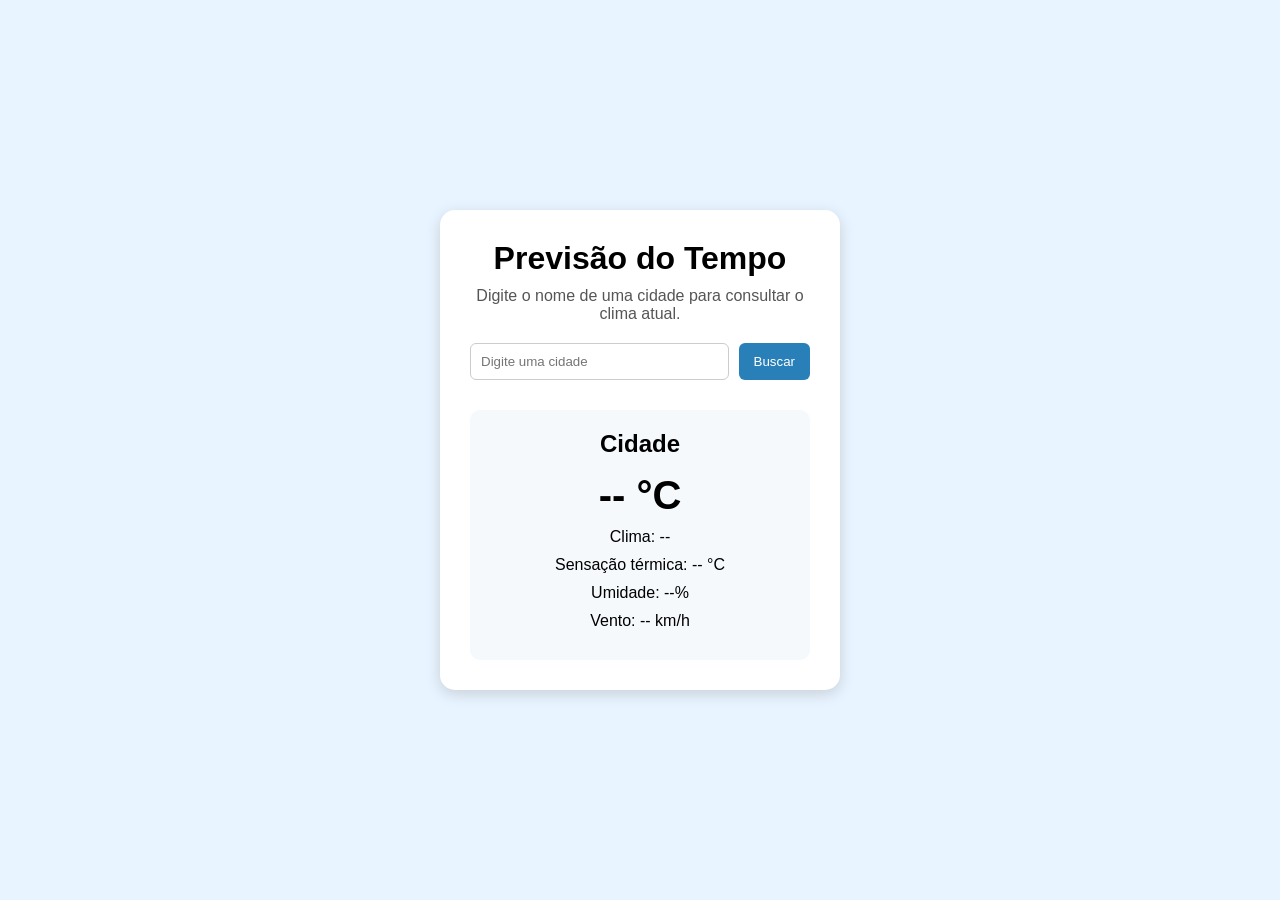
<file: index.html>
<!DOCTYPE html>
<html lang="pt-br">
<head>
    <meta charset="UTF-8">
    <meta name="viewport" content="width=device-width, initial-scale=1.0">
    <link rel="stylesheet" href="style.css">
    <title>Atividade de Clima</title>
</head>
<body>
    <main class="container">

        <h1>Previsão do Tempo</h1>

        <p>Digite o nome de uma cidade para consultar o clima atual.</p>

        <section class="busca">

            <input 
                type="text" 
                id="cidade" 
                placeholder="Digite uma cidade"
            >

            <button id="buscar">
                Buscar
            </button>

        </section>

        <section class="resultado">

            <h2 id="nomeCidade">
                Cidade
            </h2>

            <p class="temperatura">
                <span id="temperatura">--</span> °C
            </p>
            
            <p>
                Clima:
                <span id="descricao">--</span>
            </p>

            <p>
                Sensação térmica:
                <span id="sensacao">--</span> °C
            </p>

            <p>
                Umidade:
                <span id="umidade">--</span>%
            </p>

            <p>
                Vento:
                <span id="vento">--</span> km/h
            </p>

        </section>

        <script src="script.js"></script>
    </main>

</body>
</html>
</file>
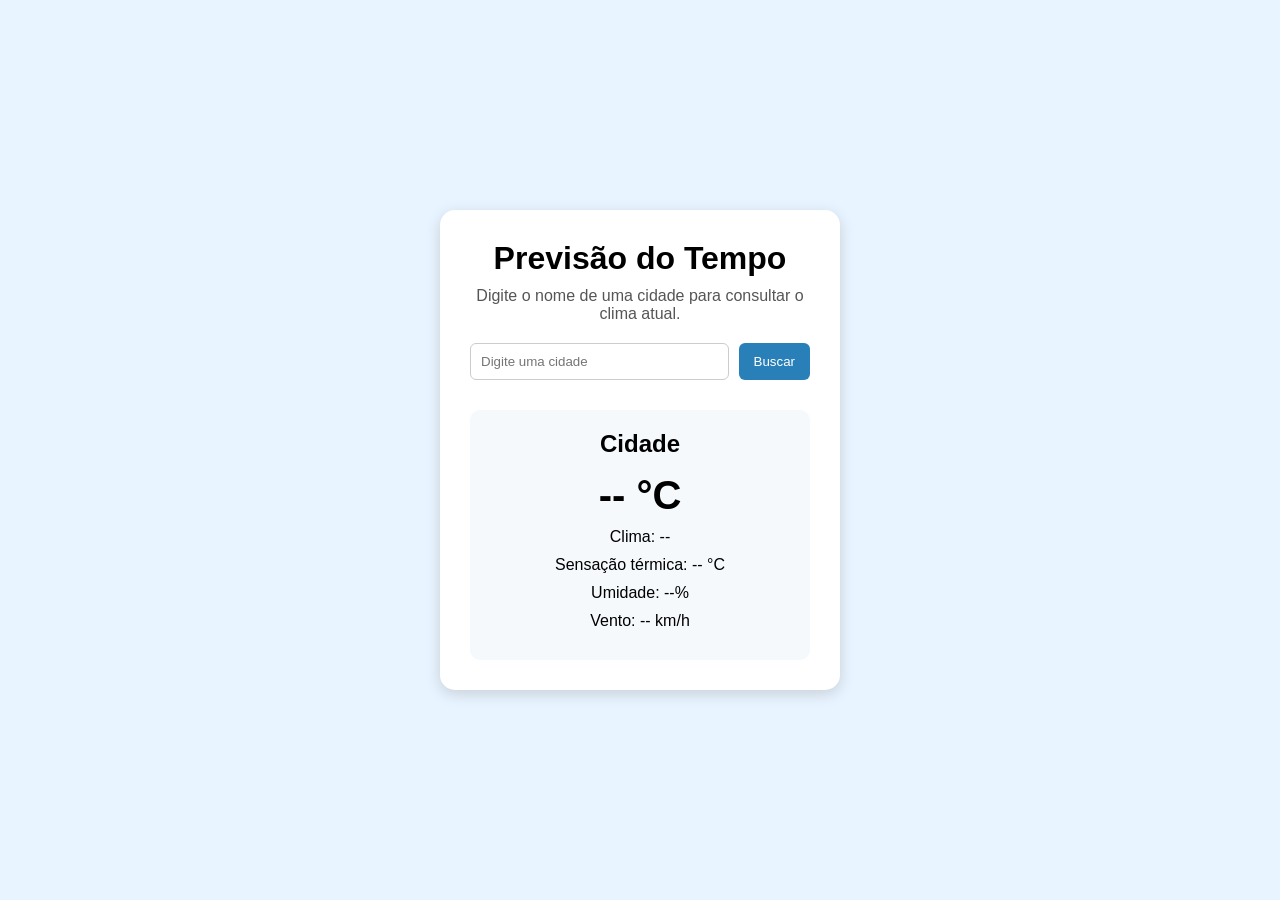
<file: html/index.html>
<!DOCTYPE html>
<html lang="pt-br">
<head>
    <meta charset="UTF-8">
    <meta name="viewport" content="width=device-width, initial-scale=1.0">
    <link rel="stylesheet" href="../styles/style.css">
    <title>Atividade de Clima</title>
</head>
<body>
    <main class="container">

        <h1>Previsão do Tempo</h1>

        <p>Digite o nome de uma cidade para consultar o clima atual.</p>

        <section class="busca">

            <input 
                type="text" 
                id="cidade" 
                placeholder="Digite uma cidade"
            >

            <button id="buscar">
                Buscar
            </button>
            
        </section>

        <section class="resultado">

            <h2 id="nomeCidade">
                Cidade
            </h2>

            <p class="temperatura">
                <span id="temperatura">--</span> °C
            </p>
            
            <p>
                Clima:
                <span id="descricao">--</span>
            </p>

            <p>
                Sensação térmica:
                <span id="sensacao">--</span> °C
            </p>

            <p>
                Umidade:
                <span id="umidade">--</span>%
            </p>

            <p>
                Vento:
                <span id="vento">--</span> km/h
            </p>

        </section>

        <script src="../js/script.js"></script>
    </main>

</body>
</html>
</file>
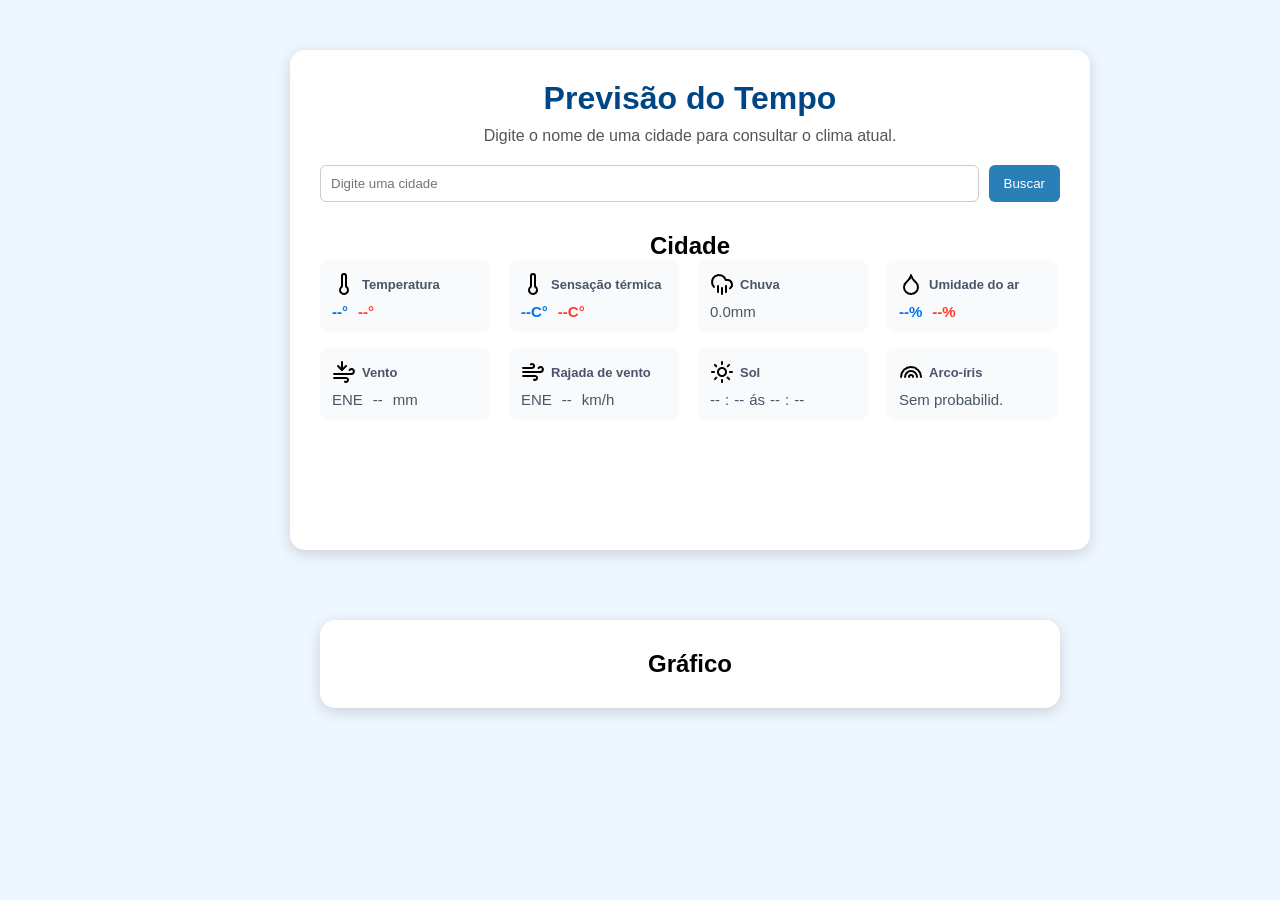
<file: html/clima.html>
<!DOCTYPE html>
<html lang="pt-br">
<head>
    <meta charset="UTF-8">
    <meta name="viewport" content="width=device-width, initial-scale=1.0">
    <title>Página de Clima e Previsão</title>
    <link rel="stylesheet" href="../styles/clima.css">
</head>
<body>
    <main class="container">

        
        <h1>Previsão do Tempo</h1>
        
        <p>Digite o nome de uma cidade para consultar o clima atual.</p>
        
        <section class="busca">
            
            <input 
                type="text" 
                id="cidade" 
                placeholder="Digite uma cidade"
                >

                <button id="buscar">
                    Buscar
            </button>
            
            
        </section>
        <h2 id="nomeCidade">Cidade</h2>
        
        <section class="resultado">
            <div class="temp-card">
                <div class="font-temp"> <img src="../src/thermometer.png" alt="foto1">Temperatura</div>
                <div class="temp-valores">
                    <p class="valor-min"><span id="temp-min">--</span>°</p>
                    <p class="valor-max"><span id="temp-max">--</span>°</p>
                </div>
            </div>
            
            <div class="sensa-card">
               <div class="font-sensa"> <img src="../src/thermometer.png" alt="foto2">Sensação térmica</div>
                <div class="sensa-valores">
                    <p class="valor-min"><span id="sensa-min">--C</span>°</p>
                    <p class="valor-max"><span id="sensa-max">--C</span>°</p>
                </div>
            </div>
            
            <div class="chuva-card">
                <div class="font-chuva"><img src="../src/cloud-rain.png" alt="">Chuva</div>
                <div class="chuva-valor" id="chuva-valor">0.0mm</div>
            </div>
            
            <div class="umida-card">
                <div class="font-umida"><img src="../src/droplet.png" alt="">Umidade do ar</div>
                <div class="umida-valores">
                    <p class="valor-min"><span id="umida-min">--</span>%</p>
                    <p class="valor-max"><span id="umida-max">--</span>%</p>
                </div>
            </div>
            
            <div class="vento-card">
                <div class="font-vento"><img src="../src/wind-arrow-down.png" alt="">Vento</div>
                <div class="vento-valor">ENE<span id="vento-valor">--</span>mm</div>
            </div>
            
            <div class="rajada-card">
             <div class="font-rajada"><img src="../src/wind.png" alt="">Rajada de vento</div>
                <div class="rajada-valor">ENE<span id="rajada-valor">--</span>km/h</div>
            </div>
            
            <div class="sol-card">
             <div class="font-sol"><img src="../src/sun.png" alt="">Sol</div>
             <div class="sol-valor"> <span id="solPor-hora">--</span>:<span id="solPor-minuto">--</span> 
                 ás <span id="solNascer-hora">--</span>:
                 <span id="solNascer-minuto">--</span>
                </div>
            </div>

            <div class="arco-card">
                <div class="font-arco"><img src="../src/rainbow.png" alt="">Arco-íris</div>
                <div class="arco-valor" id="arco-valor">Sem probabilid.</div>
            </div>
        </section>
        <section class="sessao-grafico">
            <div>
                <h2>Gráfico</h2>
            </div>
                <div id="grafico"></div>
        </section>
        
        <script src="https://cdn.plot.ly/plotly-latest.min.js"></script>
        <script src="../js/clima.js"></script>
    </main>
</body>
</html>
</file>
<file: style.css>
* {
    margin: 0;
    padding: 0;
    box-sizing: border-box;
}

body {
    font-family: Arial, sans-serif;
    background-color: #e8f4ff;
    min-height: 100vh;
    display: flex;
    justify-content: center;
    align-items: center;
}

.container {
    background-color: white;
    width: 400px;
    padding: 30px;
    border-radius: 15px;
    text-align: center;
    box-shadow: 0 4px 15px rgba(0, 0, 0, 0.15);
}

h1 {
    margin-bottom: 10px;
}

.container > p {
    margin-bottom: 20px;
    color: #555;
}

.busca {
    display: flex;
    gap: 10px;
    margin-bottom: 30px;
}

.busca input {
    flex: 1;
    padding: 10px;
    border: 1px solid #ccc;
    border-radius: 6px;
}

.busca button {
    padding: 10px 15px;
    border: none;
    border-radius: 6px;
    background-color: #2980b9;
    color: white;
    cursor: pointer;
}

.busca button:hover {
    background-color: #1f6391;
}

.resultado {
    background-color: #f5f9fc;
    padding: 20px;
    border-radius: 10px;
}

.resultado h2 {
    margin-bottom: 15px;
}

.resultado p {
    margin: 10px 0;
}

.temperatura {
    font-size: 40px;
    font-weight: bold;
}
</file>
<file: styles/style.css>
* {
    margin: 0;
    padding: 0;
    box-sizing: border-box;
}

body {
    font-family: Arial, sans-serif;
    background-color: #e8f4ff;
    min-height: 100vh;
    display: flex;
    justify-content: center;
    align-items: center;
}

.container {
    background-color: white;
    width: 400px;
    padding: 30px;
    border-radius: 15px;
    text-align: center;
    box-shadow: 0 4px 15px rgba(0, 0, 0, 0.15);
}

h1 {
    margin-bottom: 10px;
}

.container > p {
    margin-bottom: 20px;
    color: #555;
}

.busca {
    display: flex;
    gap: 10px;
    margin-bottom: 30px;
}

.busca input {
    flex: 1;
    padding: 10px;
    border: 1px solid #ccc;
    border-radius: 6px;
}

.busca button {
    padding: 10px 15px;
    border: none;
    border-radius: 6px;
    background-color: #2980b9;
    color: white;
    cursor: pointer;
}

.busca button:hover {
    background-color: #1f6391;
}

.resultado {
    background-color: #f5f9fc;
    padding: 20px;
    border-radius: 10px;
}

.resultado h2 {
    margin-bottom: 15px;
}

.resultado p {
    margin: 10px 0;
}

.temperatura {
    font-size: 40px;
    font-weight: bold;
}
</file>
<file: styles/clima.css>
* {
    margin: 0;
    padding: 0;
    box-sizing: border-box;
}

body {
    font-family: Arial, sans-serif;
    background-color: #eef6ff;
    min-height: 100vh;
    display: flex;
    justify-content: center;
    align-items: center;
}

.container {
    background-color: white;
    padding: 30px;
    border-radius: 15px;
    text-align: center;
    box-shadow: 0 4px 15px rgba(0, 0, 0, 0.15);
    width: 800px;
    height: 500px;
    margin-bottom: 300px;
    display: flex;
    flex-direction: column;
    margin-left: 100px;

}

h1 {
    margin-bottom: 10px;
}

.container > p {
    margin-bottom: 20px;
    color: #555;
}

.container > h1{
    color: #004684
}

.busca {
    display: flex;
    gap: 10px;
    margin-bottom: 30px;
}

.busca input {
    flex: 1;
    padding: 10px;
    border: 1px solid #ccc;
    border-radius: 6px;
}

.busca button {
    padding: 10px 15px;
    border: none;
    border-radius: 6px;
    background-color: #2980b9;
    color: white;
    cursor: pointer;
}

.resultado {
  display: grid;
  grid-template-columns: repeat(4, 1fr);
  gap: 16px;
}

.temp-card {
  background-color: #f8fafc;
  border-radius: 8px;
  padding: 12px;
  display: flex;
  flex-direction: column;
  justify-content: space-between;
  min-height: 72px;
  width: 170px;
}

.font-temp {
  font-size: 13px;
  color: #4a5568;
  font-weight: 600;
  display: flex;
  align-items: center;
  gap: 6px;
}

.temp-valores {
  display: flex;
  gap: 10px;
  margin-top: 6px;
  font-size: 15px;
  font-weight: 700;
}

.valor-min {
  color: #0073e6;
}

.valor-max {
  color: #ff3b30;
}

.sensa-card {
  background-color: #f8fafc;
  border-radius: 8px;
  padding: 12px;
  display: flex;
  flex-direction: column;
  justify-content: space-between;
  min-height: 72px;
  width: 170px;
}

.font-sensa {
  font-size: 13px;
  color: #4a5568;
  font-weight: 600;
  display: flex;
  align-items: center;
  gap: 6px;
}

.sensa-valores {
  display: flex;
  gap: 10px;
  margin-top: 6px;
  font-size: 15px;
  font-weight: 700;
}

.chuva-card {
  background-color: #f8fafc;
  border-radius: 8px;
  padding: 12px;
  display: flex;
  flex-direction: column;
  justify-content: space-between;
  min-height: 72px;
  width: 170px;
}

.font-chuva{
  font-size: 13px;
  color: #4a5568;
  font-weight: 600;
  display: flex;
  align-items: center;
  gap: 6px;
}

.chuva-valor {
  display: flex;
  gap: 10px;
  margin-top: 6px;
  font-size: 15px;
  font-weight: 100;
  color: #4a5568;
}

.umida-card {
  background-color: #f8fafc;
  border-radius: 8px;
  padding: 12px;
  display: flex;
  flex-direction: column;
  justify-content: space-between;
  min-height: 72px;
  width: 170px;
}

.font-umida {
  font-size: 13px;
  color: #4a5568;
  font-weight: 600;
  display: flex;
  align-items: center;
  gap: 6px;
}

.umida-valores {
  display: flex;
  gap: 10px;
  margin-top: 6px;
  font-size: 15px;
  font-weight: 700;
}

.vento-card {
  background-color: #f8fafc;
  border-radius: 8px;
  padding: 12px;
  display: flex;
  flex-direction: column;
  justify-content: space-between;
  min-height: 72px;
  width: 170px;
}

.font-vento{
  font-size: 13px;
  color: #4a5568;
  font-weight: 600;
  display: flex;
  align-items: center;
  gap: 6px;
}

.vento-valor {
  display: flex;
  gap: 10px;
  margin-top: 6px;
  font-size: 15px;
  font-weight: 100;
  color: #4a5568;
}

.rajada-card {
  background-color: #f8fafc;
  border-radius: 8px;
  padding: 12px;
  display: flex;
  flex-direction: column;
  justify-content: space-between;
  min-height: 72px;
  width: 170px;
}

.font-rajada{
  font-size: 13px;
  color: #4a5568;
  font-weight: 600;
  display: flex;
  align-items: center;
  gap: 6px;
}

.rajada-valor {
  display: flex;
  gap: 10px;
  margin-top: 6px;
  font-size: 15px;
  font-weight: 100;
  color: #4a5568;
}

.sol-card {
  background-color: #f8fafc;
  border-radius: 8px;
  padding: 12px;
  display: flex;
  flex-direction: column;
  justify-content: space-between;
  min-height: 72px;
  width: 170px;
}

.font-sol{
  font-size: 13px;
  color: #4a5568;
  font-weight: 600;
  display: flex;
  align-items: center;
  gap: 6px;
}

.sol-valor {
  display: flex;
  gap: 5px;
  margin-top: 6px;
  font-size: 15px;
  font-weight: 100;
  color: #4a5568;
}

.sol-valor > span{
  gap: 5px;
}

.arco-card {
  background-color: #f8fafc;
  border-radius: 8px;
  padding: 12px;
  display: flex;
  flex-direction: column;
  justify-content: space-between;
  min-height: 72px;
  width: 170px;
}

.font-arco{
  font-size: 13px;
  color: #4a5568;
  font-weight: 600;
  display: flex;
  align-items: center;
  gap: 6px;
}

.arco-valor {
  display: flex;
  gap: 10px;
  margin-top: 6px;
  font-size: 15px;
  font-weight: 100;
  color: #4a5568;
}

.sessao-grafico {
  background-color: white;
  padding: 30px;
  border-radius: 15px;
  text-align: center;
  box-shadow: 0 4px 15px rgba(0, 0, 0, 0.15);
  /* width: 800px; */
  /* height: 500px; */
  display: flex;
  flex-direction: column;
  align-items: center;
  margin-top: 200px;
  /* margin-right: 100px; */
}
</file>
